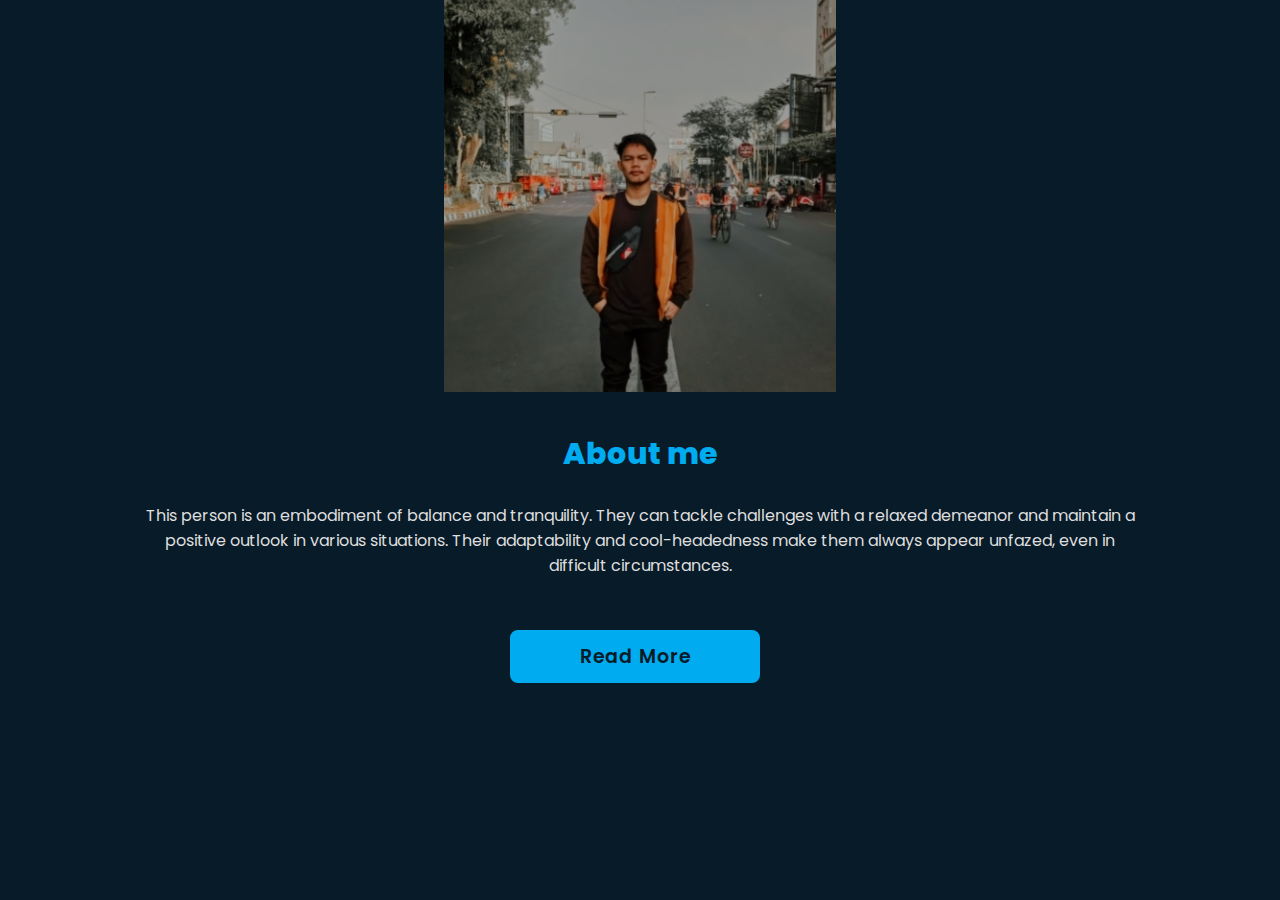
<file: ridos/about.html>
<!DOCTYPE html>
<html lang="en">

<head>
    <meta charset="UTF-8">
    <meta http-equiv="X-UA-Compatible" content="IE=edge">
    <meta name="viewport" content="width=device-width, initial-scale=1.0">
    <title>Portfolio from Ridos</title>
    <link rel="stylesheet" href="style.css">
    <link rel="stylesheet" href="style3.css">

    <link href='https://unpkg.com/boxicons@2.1.4/css/boxicons.min.css' rel='stylesheet'>
</head>

<body>
    <!-- <header class="header">
        <a href="#" class="logo">RDSXD.</a>

        <nav class="navbar">
            <a href="index.html">Home</a>
            <a href="about.html" class="active">About</a>
            <a href="#education">Education</a>
            <a href="#contact">Contact</a>
            <a href="#skills">Skills</a>
        </nav>
    </header> -->
    <section class="tentang" id="tentang">
        <!-- <h3 class="heading">About <span>ME</span></h3> -->

        <div class="img-about">
            <img src="views/images/about.jpg" alt="">
            <snap class="circle-spin"></snap>
        </div>

        <div class="about-content">
            <h3>About me</h3>
            <p>This person is an embodiment of balance and tranquility. They can tackle challenges with a relaxed
                demeanor and maintain a positive outlook in various situations. Their adaptability and cool-headedness
                make them always appear unfazed, even in difficult circumstances.
            </p>
            <div class="btn-box">
                <a href="#about" class="btn">Read More</a>
            </div>
        </div>
    </section>

</body>

</html>
</file>
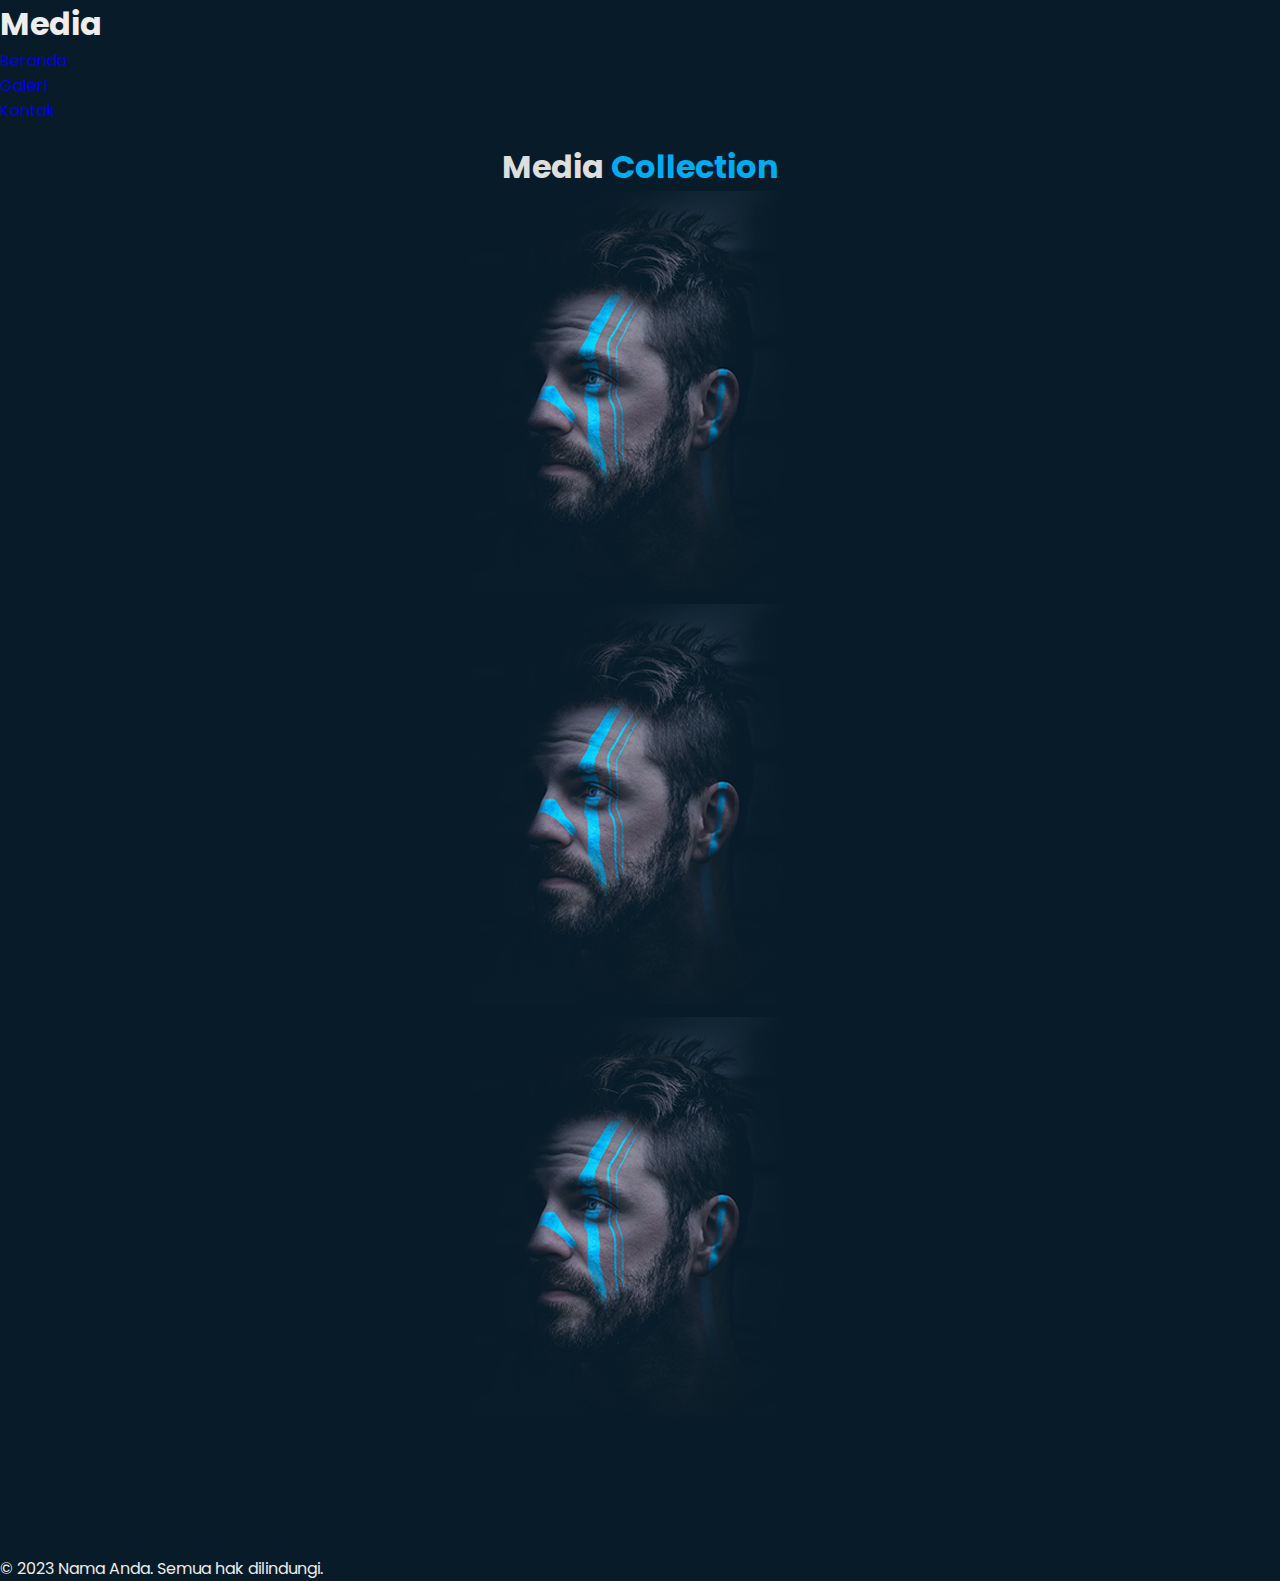
<file: ridos/hereme.html>
<!DOCTYPE html>
<html lang="en">

<head>
    <meta charset="UTF-8">
    <meta name="viewport" content="width=device-width, initial-scale=1.0">
    <title>Halaman Media</title>
    <link rel="stylesheet" href="style.css">
    <link rel="stylesheet" href="style3.css">

    <link href='https://unpkg.com/boxicons@2.1.4/css/boxicons.min.css' rel='stylesheet'>
</head>

<body>
    <header>
        <h1>Media</h1>
        <nav>
            <ul>
                <li><a href="#">Beranda</a></li>
                <li><a href="#">Galeri</a></li>
                <li><a href="#">Kontak</a></li>
            </ul>
        </nav>
    </header>

    <section class="tentang" id="tentang">
        <h3 class="heading">Media <span>Collection</span>
            <div class="image">
                <img src="views/images/about1.jpg" alt="Gambar 1">
            </div>
            <div class="image">
                <img src="views/images/about1.jpg" alt="Gambar 2">
            </div>
            <div class="image">
                <img src="views/images/about1.jpg" alt="Gambar 3">
            </div>
            <!-- Tambahkan lebih banyak gambar sesuai kebutuhan -->
    </section>

    <footer>
        <p>&copy; 2023 Nama Anda. Semua hak dilindungi.</p>
    </footer>
</body>

</html>
</file>
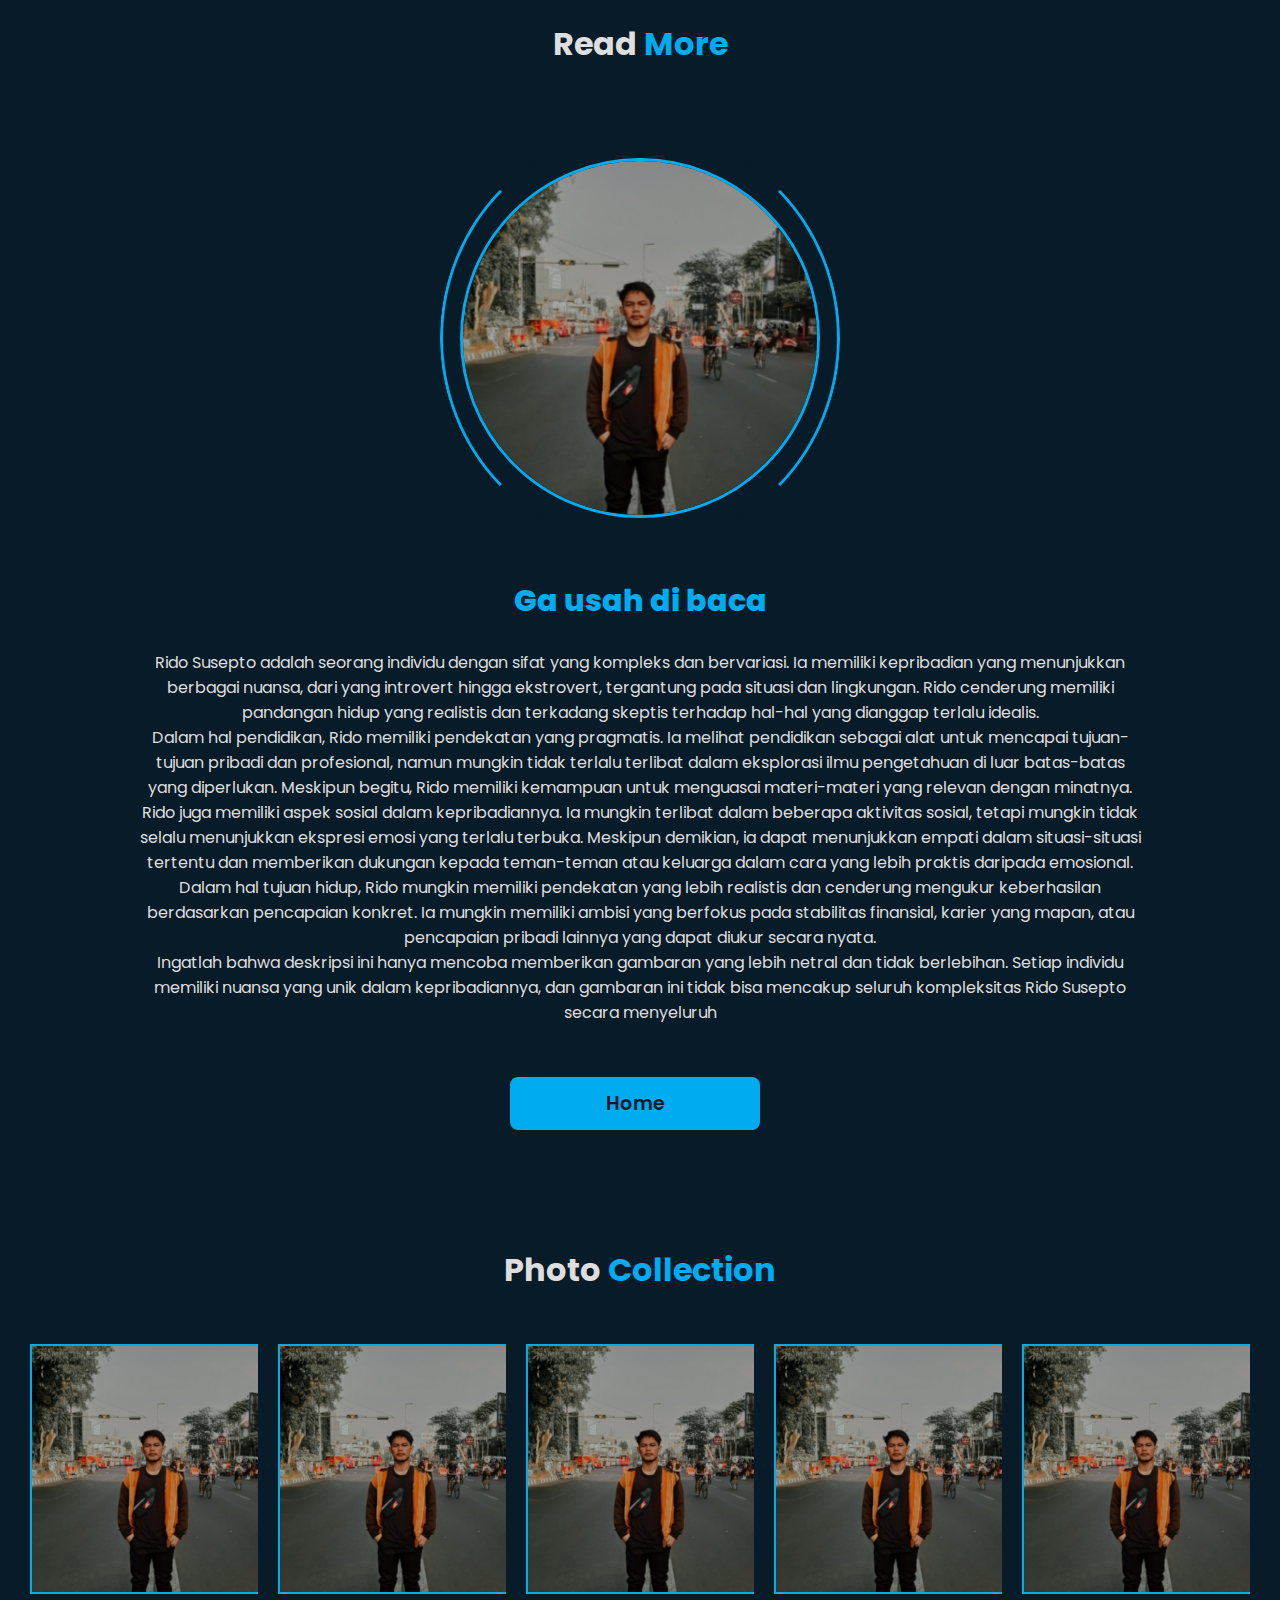
<file: ridos/readmore.html>
<!DOCTYPE html>
<html lang="en">

<head>
    <meta charset="UTF-8">
    <meta name="viewport" content="width=device-width, initial-scale=1.0">
    <title>readmore</title>
    <link rel="stylesheet" href="style.css">
    <link rel="stylesheet" href="style3.css">

    <link href='https://unpkg.com/boxicons@2.1.4/css/boxicons.min.css' rel='stylesheet'>
</head>

<body>
    <section class="tentang" id="tentang">
        <h3 class="heading">Read <span>More</span></h3>
        <div class="tentang-img">
            <img src="views/images/about.jpg" alt="">
            <snap class="circle-spin"></snap>
        </div>
        <div class="about-content">
            <h3>Ga usah di baca</h3>
            <p>Rido Susepto adalah seorang individu dengan sifat yang kompleks dan bervariasi. Ia memiliki kepribadian
                yang menunjukkan berbagai nuansa, dari yang introvert hingga ekstrovert, tergantung pada situasi dan
                lingkungan. Rido cenderung memiliki pandangan hidup yang realistis dan terkadang skeptis terhadap
                hal-hal yang dianggap terlalu idealis. <br>

                Dalam hal pendidikan, Rido memiliki pendekatan yang pragmatis. Ia melihat pendidikan sebagai alat untuk
                mencapai tujuan-tujuan pribadi dan profesional, namun mungkin tidak terlalu terlibat dalam eksplorasi
                ilmu pengetahuan di luar batas-batas yang diperlukan. Meskipun begitu, Rido memiliki kemampuan untuk
                menguasai materi-materi yang relevan dengan minatnya.<br>

                Rido juga memiliki aspek sosial dalam kepribadiannya. Ia mungkin terlibat dalam beberapa aktivitas
                sosial, tetapi mungkin tidak selalu menunjukkan ekspresi emosi yang terlalu terbuka. Meskipun demikian,
                ia dapat menunjukkan empati dalam situasi-situasi tertentu dan memberikan dukungan kepada teman-teman
                atau keluarga dalam cara yang lebih praktis daripada emosional.<br>

                Dalam hal tujuan hidup, Rido mungkin memiliki pendekatan yang lebih realistis dan cenderung mengukur
                keberhasilan berdasarkan pencapaian konkret. Ia mungkin memiliki ambisi yang berfokus pada stabilitas
                finansial, karier yang mapan, atau pencapaian pribadi lainnya yang dapat diukur secara nyata.<br>

                Ingatlah bahwa deskripsi ini hanya mencoba memberikan gambaran yang lebih netral dan tidak berlebihan.
                Setiap individu memiliki nuansa yang unik dalam kepribadiannya, dan gambaran ini tidak bisa mencakup
                seluruh kompleksitas Rido Susepto secara menyeluruh
            </p>
            <div class="btn-box">
                <a href="index.html" class="btn">Home</a>

            </div>


        </div>



    </section>
    <section>
        <div>
            <h3 class="heading">Photo <span>Collection</span></h3>
        </div>
    </section>

    <section class="photo-row" id="photo">

        <div class="photo">
            <img src="views/images/about.jpg" alt="Foto 1" data-caption="Deskripsi singkat foto 1">
            <div class="photo-caption" data-caption="Deskripsi singkat foto 1">Deskripsi singkat foto 1</div>
        </div>
        <div class="photo">
            <img src="views/images/about.jpg" alt="Foto 2" data-caption="Deskripsi singkat foto 2">
            <div class="photo-caption" data-caption="Deskripsi singkat foto 2">Deskripsi singkat foto 2</div>
        </div>
        <div class="photo">
            <img src="views/images/about.jpg" alt="Foto 3" data-caption="Deskripsi singkat foto 3">
            <div class="photo-caption" data-caption="Deskripsi singkat foto 3">Deskripsi singkat foto 3</div>
        </div>
        <div class="photo">
            <img src="views/images/about.jpg" alt="Foto 3" data-caption="Deskripsi singkat foto 3">
            <div class="photo-caption" data-caption="Deskripsi singkat foto 3">Deskripsi singkat foto 3</div>
        </div>
        <div class="photo">
            <img src="views/images/about.jpg" alt="Foto 3" data-caption="Deskripsi singkat foto 3">
            <div class="photo-caption" data-caption="Deskripsi singkat foto 3">Deskripsi singkat foto 3</div>
        </div>




    </section>


</body>

</html>
</file>
<file: ridos/style.css>
@import url('https://fonts.googleapis.com/css2?family=Poppins:wght@300;400;500;600;700;800;900&display=swap');

* {
    margin: 0;
    padding: 0;
    box-sizing: border-box;
    text-decoration: none;
    border: none;
    outline: none;
    scroll-behavior: smooth;
    font-family: 'Poppins', sans-serif;
}

:root {
    --bg-color: #081b28;
    --second-bg-color: #112e42;
    --text-color: #dedede --main-color: #00abf0;
}

/* html {
    font-size: 62.5;
    overflow-x: hidden;
} */

body {
    background: #081b29;
    color: #ededed;
}

.header {
    position: fixed;
    top: 0;
    left: 0;
    width: 100%;
    padding: 20px 10%;
    background: transparent;
    display: flex;
    justify-content: space-between;
    align-items: center;
    z-index: 100;
    transition: .3s;
}

.header.sticky {
    background: yellow;
}

.logo {
    font-size: 25px;
    color: #dedede;
    text-decoration: none;
    font-weight: 600;
}

.navbar a {
    font-size: 18px;
    color: #dedede;
    text-decoration: none;
    font-weight: 500;
    margin-left: 35px;
    transform: .3s;
}


.navbar a.active {
    color: #00abf0;
}

.Home {
    position: relative;
    /* Menambahkan properti position */
    height: 100vh;
    background: url(img/wp1.png) no-repeat;
    background-size: cover;
    background-position: center;
    display: flex;
    align-items: center;
    padding: 0 10%;
}



/* .video-background {
    position: absolute;
    top: 0;
    left: 0;
    width: 100%;
    height: 100%;
    overflow: hidden;
}

.video-background video {
    width: 100%;
    height: 100%;
    object-fit: cover;
} */

.home-content {
    max-width: 600px;
}

.home-content h1 {
    font-size: 56px;
    font-weight: 600;
    overflow: hidden;
    white-space: nowrap;
    position: relative;
    animation: typing 2s steps(40) forwards, slide-down 2s ease-out;
}

.home-content h1 span {
    color: #ededed;
}

@keyframes typing {
    from {
        width: 0;
    }

    to {
        width: 100%;
    }
}

@keyframes slide-down {
    0% {
        transform: translateY(-100%);
        opacity: 0;
    }

    100% {
        transform: translateY(0);
        opacity: 1;
    }
}



.home-content h3 {
    font-size: 30px;
    font-weight: 600;
    color: #00abf0;
    line-height: 1, 2;

}

.home-content p {
    font-size: 16px;
    margin: 20px 0 40px;
    color: #dedede;
}

.home-content .btn-box {
    display: flex;
    justify-content: space-between;
    width: 345px;
    height: 50px;
    /* Fix typo in height value */
}

.btn-box a {
    margin-right: 10px;
    position: relative;
    display: inline-flex;
    justify-content: center;
    align-items: center;
    width: 250px;
    height: 100%;
    background: #00abf0;
    border: 2px solid #00abf0;
    border-radius: 8px;
    font-size: 19px;
    color: #081b29;
    text-decoration: none;
    font-weight: 600;
    letter-spacing: 1px;
    z-index: 1;
    /* Change from -1 to 1 */
    overflow: hidden;
    transition: background-color 0.5s;

}

.btn-box a:hover {
    color: #00abf0;
}

.btn-box a:nth-child(2) {
    background: transparent;
    color: #00abf0;
    margin-right: 0;
}

.btn-box a:nth-child(2):hover {
    color: #081b29;
}

.btn-box a:nth-child(2)::before {
    background: #00abf0;
}

.btn-box a::before {
    content: '';
    position: absolute;
    top: 0;
    left: 0;
    width: 0%;
    height: 100%;
    background: #081b29;
    z-index: -1;
    transition: .5s;
}

.btn-box a:hover {
    background-color: #081b29;
    /* Change background color on hover */
}

.btn-box a:hover::before {
    width: 100%;
}

.home-sci {
    position: absolute;
    bottom: 40px;
    width: 170px;
    display: flex;
    justify-content: space-between;
}

.home-sci a {
    position: relative;
    display: inline-flex;
    justify-content: center;
    align-items: center;
    width: 40px;
    height: 40px;
    background: transparent;
    border: 2px solid #00abf0;
    border-radius: 50%;
    font-size: 20px;
    color: #00abf0;
    text-decoration: none;
    z-index: 1;
    overflow: hidden;
    transition: .5s;
}

.home-sci a:hover {
    color: #081b29;
}

.home-sci a::before {
    content: '';
    position: absolute;
    top: 0;
    left: 0;
    width: 0;
    height: 100%;
    background: #00abf0;
    z-index: -1;
    transition: .5s;
}

.home-sci a:hover::before {
    width: 100%;
}

.about {
    display: flex;
    flex-direction: column;
    align-items: center;
    justify-content: center;
    gap: 2rem;
    background-color: #081b29;
    padding-bottom: 96px;
    text-align: center;
}

.about-content {
    display: flex;
    flex-direction: column;
    align-items: center;
    gap: 1rem;
}

.btn-box {
    display: flex;
    gap: 1rem;
    margin-top: 1rem;
}


.tentang {
    display: flex;
    flex-direction: column;
    align-items: center;
    justify-content: center;
    gap: 2rem;
    background-color: #081b29;
    padding-bottom: 96px;
    text-align: center;
}

.about-content {
    display: flex;
    flex-direction: column;
    align-items: center;
    gap: 1rem;
}

.btn-box {
    display: flex;
    gap: 1rem;
    margin-top: 1rem;
}



.heading {
    font-size: 30px;
    margin: 20px 0 40px;
    color: #dedede;
}

.tentang-img {
    position: relative;
    width: 25rem;
    height: 26rem;
    border-radius: 50%;
    overflow: hidden;
    /* Menambahkan overflow untuk memastikan konten gambar tidak keluar dari lingkaran */
    display: flex;
    justify-content: center;
    align-items: center;
}

.tentang-img img {
    width: 100%;
    /* Menggunakan 100% untuk memastikan gambar mengisi seluruh area kontainer */
    border-radius: 50%;
    border: 0.2rem solid #00abf0;
    /* Mengubah "solod" menjadi "solid" dan menyesuaikan properti border */
}

.span {
    color: #00abf0;
}

.about-content h3 {
    font-size: 30px;
    font-weight: 600;
    color: #00abf0;
    line-height: 1, 2;

}

.about-content p {
    max-width: 600px;
    font-size: 16px;
    margin: 10px 0 20px;
    color: #dedede;
}
</file>
<file: ridos/style3.css>
@import url('https://fonts.googleapis.com/css2?family=Poppins:wght@300;400;500;600;700;800;900&display=swap');

* {
    margin: 0;
    padding: 0;
    box-sizing: border-box;
    text-decoration: none;
    border: none;
    outline: none;
    scroll-behavior: smooth;
    font-family: 'Poppins', sans-serif;
}

:root {
    --bg-color: #081b28;
    --second-bg-color: #112e42;
    --text-color: #dedede --main-color: #00abf0;
}

html {
    font-size: 62.5;
    overflow-x: hidden;
}

.heading {
    font-size: 2rem;
    margin-bottom: 3rem;
    text-align: center;
    color: #dedede;
}

span {
    color: #00abf0;
}

.btn-box a {
    margin-right: 10px;
    position: relative;
    display: inline-flex;
    justify-content: center;
    align-items: center;
    width: 250px;
    height: 100%;
    background: #00abf0;
    border: 2px solid #00abf0;
    border-radius: 8px;
    font-size: 19px;
    color: #081b29;
    text-decoration: none;
    font-weight: 600;
    letter-spacing: 1px;
    z-index: 1;
    /* Change from -1 to 1 */
    overflow: hidden;
    transition: background-color 0.5s;

}

.btn-box a:hover {
    color: #00abf0;
}

.btn-box a:nth-child(2) {
    background: transparent;
    color: #00abf0;
    margin-right: 0;
}

.btn-box a:nth-child(2):hover {
    color: #081b29;
}

.btn-box a:nth-child(2)::before {
    background: #00abf0;
}

.btn-box a::before {
    content: '';
    position: absolute;
    top: 0;
    left: 0;
    width: 0%;
    height: 100%;
    background: #081b29;
    z-index: -1;
    transition: .5s;
}

.btn-box a:hover {
    background-color: #081b29;
    /* Change background color on hover */
}

.btn-box a:hover::before {
    width: 100%;
}

.btn-box {
    display: flex;
    gap: 1rem;
    margin-top: 1rem;
}

.btn-box {
    display: flex;
    gap: 1rem;
    margin-top: 1rem;
}

.tentang-img {
    position: relative;
    width: 25rem;
    height: 26rem;
    border-radius: 50%;
    overflow: hidden;
    /* Menambahkan overflow untuk memastikan konten gambar tidak keluar dari lingkaran */
    display: flex;
    justify-content: center;
    align-items: center;
}

.tentang-img img {
    width: 90%;
    /* Menggunakan 100% untuk memastikan gambar mengisi seluruh area kontainer */
    border-radius: 50%;
    border: 0.2rem solid #00abf0;
    /* Mengubah "solod" menjadi "solid" dan menyesuaikan properti border */
}

.tentang-img .circle-spin {
    position: absolute;
    top: 50%;
    left: 50%;
    transform: translate(-50%, -50%) rotate(0);
    width: 100%;
    height: 100%;
    border-radius: 50%;
    border-top: .2rem solid #081b28;
    border-bottom: .2rem solid #081b28;
    border-left: .2rem solid #00abf0;
    border-right: .2rem solid #00abf0;
}


.about-content h3 {
    font-size: 30px;
    font-weight: 800;
    color: #00abf0;
    line-height: 1, 2;

}

.about-content p {
    max-width: 1010px;
    font-size: 16px;
    margin: 10px 0 20px;
    color: #dedede;
}

.about-conten p {
    max-width: 2000px;
    font-size: 16px;
    margin: 10px 0 20px;
    color: #dedede;
}


.Education {
    display: flex;
    justify-content: center;
    align-items: center;
    flex-direction: column;
    min-height: auto;
    padding-bottom: 0.5rem;
    /* Mengurangi jarak bawah */
}

.Education .Education-row {
    display: flex;
    flex-wrap: wrap;
    gap: 1rem;
    /* Mengurangi jarak antara kolom */
    justify-content: center;
    align-items: center;
}

.Education-row .Education-colom {
    flex: 1 1 calc(50% - 0.5rem);
    /* Mengurangi jarak samping dan menggunakan calc */
}

.Education-colom .title {
    font-size: 1.2rem;
    /* Mengurangi ukuran font judul */
    margin: 0 0 0.5rem 0.5rem;
    /* Mengurangi margin bawah dan samping judul */
}

.Education-colom .Education-box {
    border-left: 0.2rem solid #00abf0;
}

.Education-box .Education-content {
    position: relative;
    padding: 1.5rem;
    /* Mengurangi padding */
}

.Education-box .Education-content ::before {
    content: '';
    position: absolute;
    top: 0;
    left: -2.3rem;
    width: 1.5rem;
    height: 1.5rem;
    background-color: #00abf0;
    /* border-radius: 50%; */
}

.Education-content .content {
    position: relative;
    padding: 1rem;
    /* Mengurangi padding */
    border: 0.2rem solid #00abf0;
    border-radius: 0.3rem;
    /* Mengurangi radius border */
    margin-bottom: 0.1rem;
    /* Mengurangi margin bawah */
    overflow: hidden;
}

.Education-content .content ::before {
    content: '';
    position: absolute;
    top: 0;
    left: 0;
    width: 0%;
    height: 100%;
    background: #112e42;
    z-index: -1;
    transition: 0.5s;
}

.Education-content .content :hover ::before {
    width: 100%;
}

.Education-content .content .year {
    /* font-size: 1.2rem; */
    /* Mengurangi ukuran font tahun */
    color: #00abf0;
    padding-bottom: 0.3rem;
    /* Mengurangi padding bawah */
}

.Education-content .content .year.bx bxs-calendar {
    color: #00abf0;
}

.Education-content .content .year i {
    padding-right: 0.3rem;
}

.Education-content .content .year h3 {
    font-size: 1.8rem;
}

.Education-content .content .year p {
    font-size: 1.4rem;
    padding-top: 0.3rem;
}


* {
    margin: 0;
    padding: 0;
    box-sizing: border-box;
}

/* Style the skills section */
.skills {
    max-width: 600px;
    /* Set max-width for the skills section */
    margin: 0 auto;
    /* Center the skills section */
    padding: 30px;
    /* Adjust padding for spacing */
    background-color: #081b28;
}

.skills-row {
    display: flex;
    justify-content: space-between;
    align-items: center;
    /* Change align-items to center */
    margin-top: 20px;
    /* Adjust margin-top for spacing */
}

.skills-column {
    flex: 1;
    border: 1px solid #00abf0;
    padding: 15px;
    /* Adjust padding for spacing */
    border-radius: 7px;
    margin-right: 10px;
}

.title {
    font-size: 1.2rem;
    /* Adjust font size for smaller title */
    margin-bottom: 8px;
    /* Adjust margin-bottom for spacing */
}

.progress {
    margin-bottom: 10px;
    /* Adjust margin-bottom for spacing */
}

.progress h3 {
    font-size: 1rem;
    margin-bottom: 4px;
    /* Adjust margin-bottom for spacing */
}

.progress p {
    font-size: 0.8rem;
    margin-bottom: 4px;
    /* Adjust margin-bottom for spacing */
}

.bar {
    background-color: #dedede;
    height: 8px;
    /* Adjust height for smaller bar */
    border-radius: 4px;
    /* Adjust border radius for smaller bar */
    position: relative;
    transition: background-color 0.3s ease;
}

.bar:hover {
    background-color: #00abf0;
}

.bar span {
    display: block;
    background-color: #00abf0;
    height: 100%;
    /* Change height to 100% */
    border-radius: 4px;
    /* Adjust border radius for smaller bar */
    width: 20%;
    /* Set initial width */
    transition: width 0.3s ease, background-color 0.3s ease;
}

.bar:hover span {
    background-color: #dedede;
}

.skills-column:hover {
    border-color: #dedede;
}

/* Media query for responsive design */
@media (max-width: 768px) {
    .skills-row {
        flex-direction: column;
        align-items: center;
        /* Center align items for responsive layout */
    }
}




/* Reset default margin and padding */
* {
    margin: 0;
    padding: 0;
    box-sizing: border-box;
}

/* Style the contact section */
.contact {
    padding: 50px;
    height: 100vh;
    background: url(views/images/Valoran.jpg) no-repeat;
    background-size: cover;
    background-position: center;

    /* background-color: #081b28; */
}

.heading {
    text-align: center;
    margin-bottom: 30px;
}

/* Style the form */
/* Style the form */
form {
    max-width: 600px;
    margin: 0 auto;
    background-color: transparent;
    /* Set background color */
    padding: 20px;
    /* Add padding for better readability */
    border-radius: 5px;
    /* Add border radius for a rounded look */
}

.input-box {
    display: flex;
    justify-content: space-between;
    margin-bottom: 20px;
}

.input-field {
    position: relative;
    flex: 1;
    margin-right: 10px;
}

input[type="text"],
input[type="number"],
textarea {
    width: 100%;
    padding: 10px;
    border: 3px solid #00abf0;
    border-radius: 5px;
    font-size: 1rem;
    background-color: transparent;
    /* Make background transparent */
    color: #dedede;
    /* Set text color */
}

.focus {
    position: absolute;
    width: 100%;
    height: 2px;
    bottom: 0;
    left: 0;
    background-color: #000000;
    transform: scaleX(0);
    transform-origin: bottom left;
    transition: transform 0.3s ease;
}

.input-field input[type="text"]:focus~.focus,
.input-field input[type="number"]:focus~.focus,
.textarea-field textarea:focus~.focus {
    transform: scaleX(1);
}

.textarea-field textarea {
    resize: vertical;
}

/* Style the submit button */
.btn1-box {
    margin-right: 10px;
    position: relative;
    display: flex;
    /* Change to flex */
    justify-content: center;
    align-items: center;
    width: 100px;
    height: 100%;
    background: #00abf0;
    border: 1px solid #00abf0;
    border-radius: 8px;
    font-size: 19px;
    color: #081b29;
    text-decoration: none;
    font-weight: 600;
    letter-spacing: 1px;
    z-index: 1;
    overflow: hidden;
    transition: background-color 0.5s;
}

/* Center the text in the button */
.btn1-box span {
    display: inline-block;
    transform: translateY(-2px);
    /* Adjust vertical alignment */
}

.btn {
    background-color: #00abf0;
    color: #081b29;
    padding: 10px 20px;
    border: 1px solid #00abf0;
    border-radius: 5px;
    cursor: pointer;
    transition: background-color 0.3s ease, transform 0.2s ease;
}

.btn:hover {
    color: #00abf0;
    background-color: #112e42;
}

.btn:active {
    transform: scale(0.98);
}



/* Style the footer */
.footer {
    display: flex;
    justify-content: space-between;
    align-items: center;
    flex-wrap: wrap;
    padding: 2rem 9%;
    background: #081b28;
}

.footer-text {
    font-size: 1.0rem;
}

.footer-iconTop {
    display: flex;
    align-items: center;
    padding: .8rem;
    background: #00abf0;
    border: .2rem solid #00abf0;
    border-radius: .6rem;
    position: relative;
}

/* .footer-iconTop::before {
    content: '';
    position: absolute;
    top: 0;
    left: 0;
    width: 100%;
    height: 100%;
    background: #112e42;
    border-radius: .6rem;
    z-index: -1;
  } */

.footer-iconTop a i {
    font-size: 2.4rem;
    color: #081b29;
}

.tentang1-img {
    position: relative;
    width: 25rem;
    height: 26rem;
    border-radius: 50%;
    overflow: hidden;
    /* Menambahkan overflow untuk memastikan konten gambar tidak keluar dari lingkaran */
    display: flex;
    justify-content: center;
    align-items: center;

}

.tentang1-img img {
    width: 90%;
    /* Menggunakan 100% untuk memastikan gambar mengisi seluruh area kontainer */
    border-radius: 50%;
    border: 0.2rem solid #00abf0;
    /* Mengubah "solod" menjadi "solid" dan menyesuaikan properti border */
}

.tentang1-img .circle-spin {
    position: absolute;
    top: 50%;
    left: 50%;
    transform: translate(-50%, -50%) rotate(0);
    width: 100%;
    height: 100%;
    border-radius: 50%;
    border-top: .2rem solid #081b28;
    border-bottom: .2rem solid #081b28;
    border-left: .2rem solid #00abf0;
    border-right: .2rem solid #00abf0;
}

body {
    margin: 0;
    padding: 0;
    font-family: Arial, sans-serif;
}

.photo-row {
    display: flex;
    justify-content: center;
    align-items: flex-start;
    /* Mengatur vertikal alignment ke atas */
    padding: 20px;
}

.heading1 {
    text-align: center;
    margin-bottom: 20px;
    width: 100%;
}

.photo-container {
    display: flex;
    justify-content: center;
    align-items: center;
    /* Mengatur vertikal alignment menjadi center */
    width: 100%;
    margin-top: 20px;
}

.photo {
    margin: 0 10px;
    text-align: center;
    position: relative;
    overflow: hidden;
    max-width: 250px;
}

.photo img {
    max-width: 200%;
    max-height: 250px;
    border: 2px solid #00abf0;
    transition: transform 0.3s ease;
}

.photo:hover img {
    transform: scale(1.1);
}

.photo-caption {
    position: absolute;
    bottom: 0;
    left: 0;
    width: 100%;
    text-align: center;
    color: #dedede;
    font-size: 14px;
    opacity: 0;
    background-color: transparent;
    padding: 10px 0;
    white-space: nowrap;
    overflow: hidden;
    text-overflow: ellipsis;
    transition: opacity 0.3s ease;
}

.photo:hover .photo-caption {
    opacity: 1;
}
</file>
